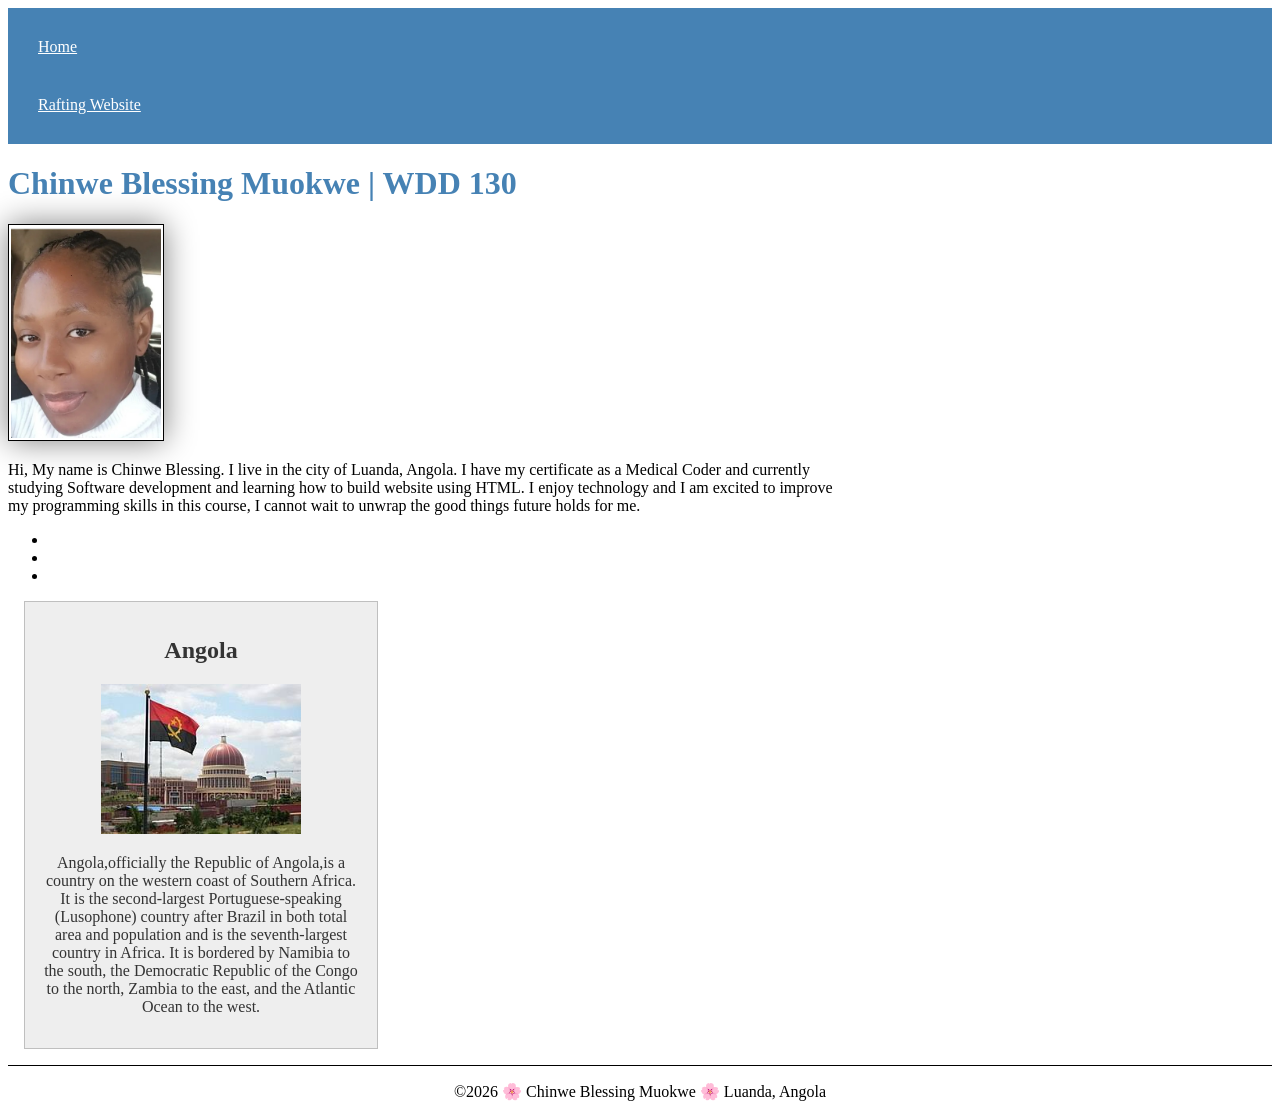
<file: index.html>
<!DOCTYPE html>
<html lang="en">

<head>
    <meta charset="UTF-8">
    <meta name="viewport" content="width=device-width, initial-scale=1.0">
    <title>Chinwe Blessing Muokwe | WDD 130</title>

    <meta name="description" content="Homepage for Chinwe Blessing Muokwe for WDD130 projects.">
    <meta name="author" content="Chinwe Blessing Muokwe">
    <link rel="stylesheet" href="styles/styles.css">
</head>

<body>
    <header>
        <nav>
            <a href="#">Home</a>
            <a href="wwr/">Rafting Website</a>
        </nav>
    </header>
    <main>
        <h1>Chinwe Blessing Muokwe | WDD 130</h1>
        <img src="images/profile.jpg" alt="Photo of Chinwe Blessing Muokwe" width="200">
        <p>Hi, My name is Chinwe Blessing. I live in the city of Luanda, Angola. I have my
            certificate as a Medical Coder and currently studying Software development and learning
            how to build website using HTML. I enjoy technology and I am excited to improve my
            programming skills in this course, I cannot wait to unwrap the good things future holds
            for me.</p>
        <ul>
            <li><a
                  href="https://churchofjesuschristtemples.org/cape-town-south-africa-temple/photographs"></a>
            </li>
            <li><a
                  href="https://churchofjesuschristtemples.org/aba-nigeria-temple/photographs/"></a>
            </li>
            <li><a href="https://churchofjesuschristtemples.org/salt-lake-temple/photographs/"></a>
            </li>
        </ul>
    </main>
    <aside>
        <h2>Angola</h2>

        <img src="images/angola.jpg" alt="City view representing Angola">
        <p>Angola,officially the Republic of Angola,is a country on the western coast of Southern
            Africa. It is the second-largest Portuguese-speaking (Lusophone) country after Brazil in
            both total
            area and population and is the seventh-largest country in Africa. It is bordered by
            Namibia to the
            south, the Democratic Republic of the Congo to the north, Zambia to the east, and the
            Atlantic Ocean
            to the west.</p>
    </aside>

    <footer>
        <p>©2026 🌸 Chinwe Blessing Muokwe 🌸 Luanda, Angola</p>
    </footer>
</body>

</html>
</file>
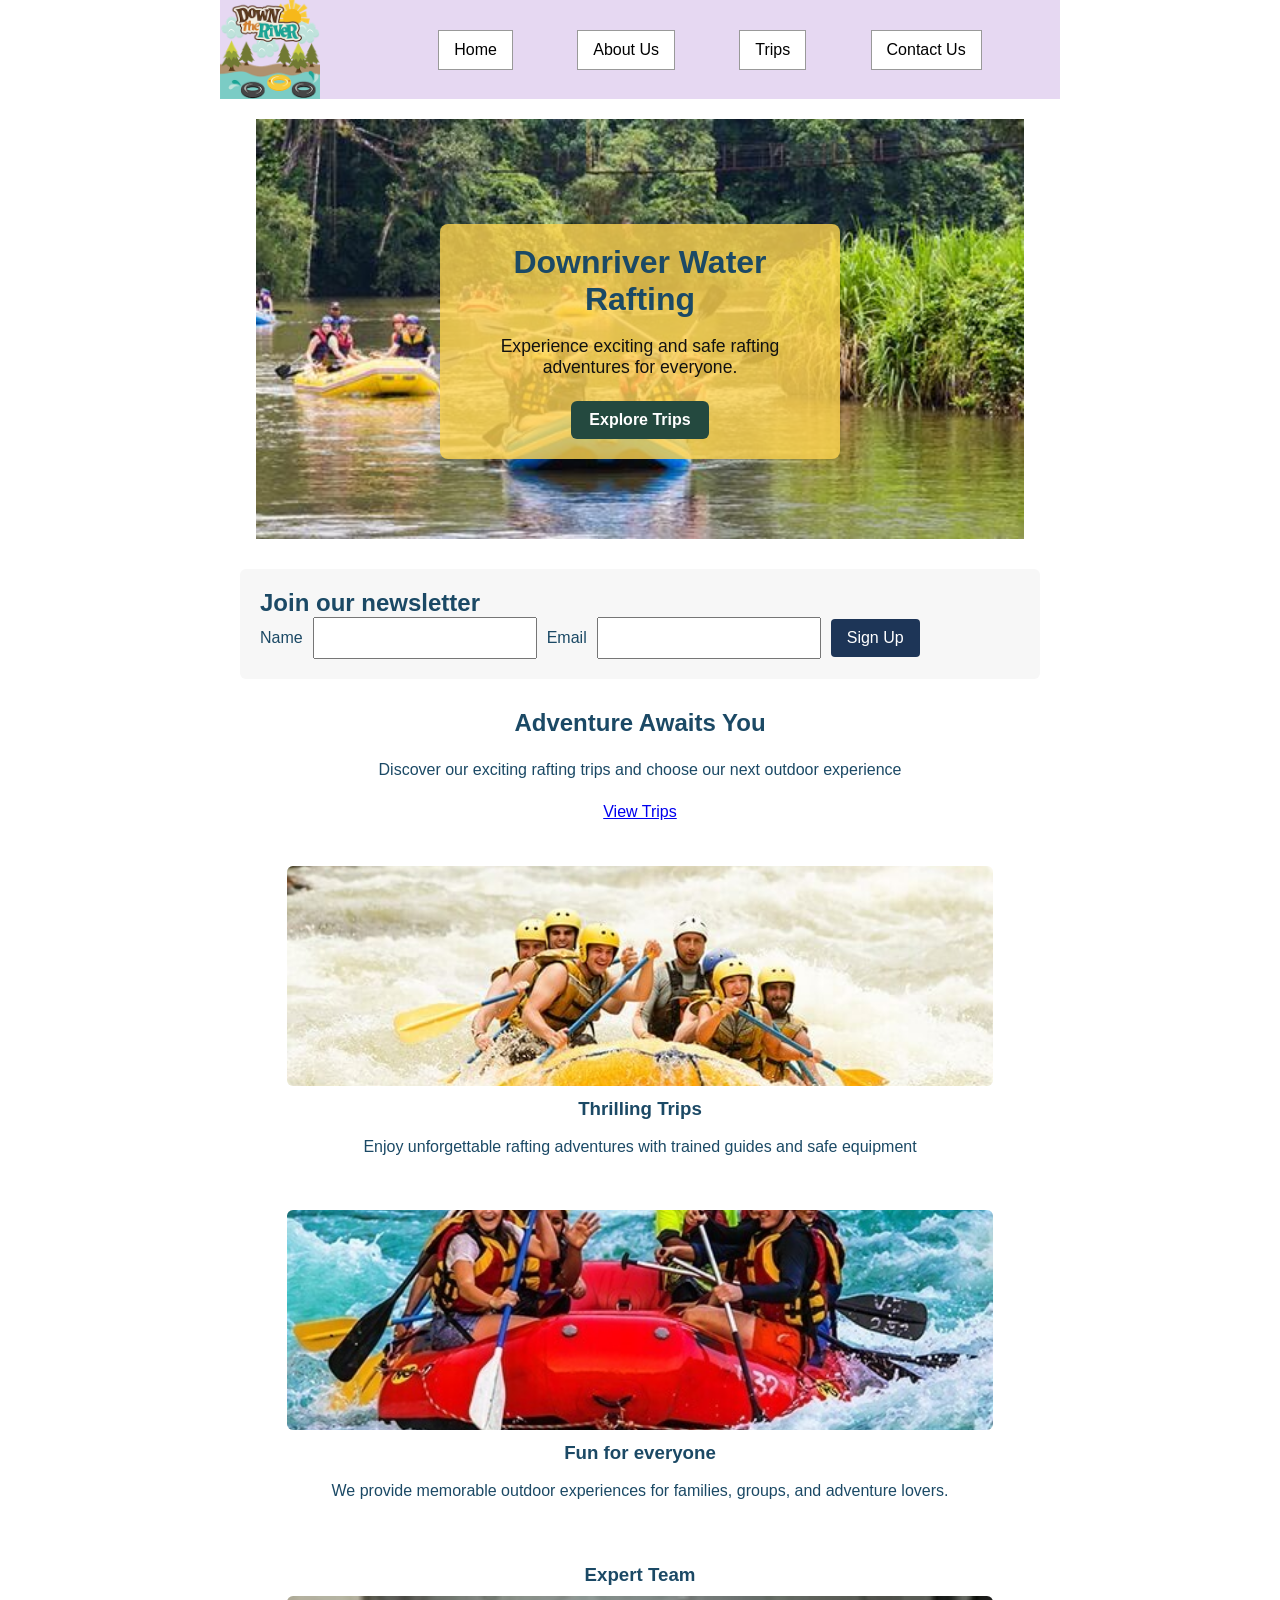
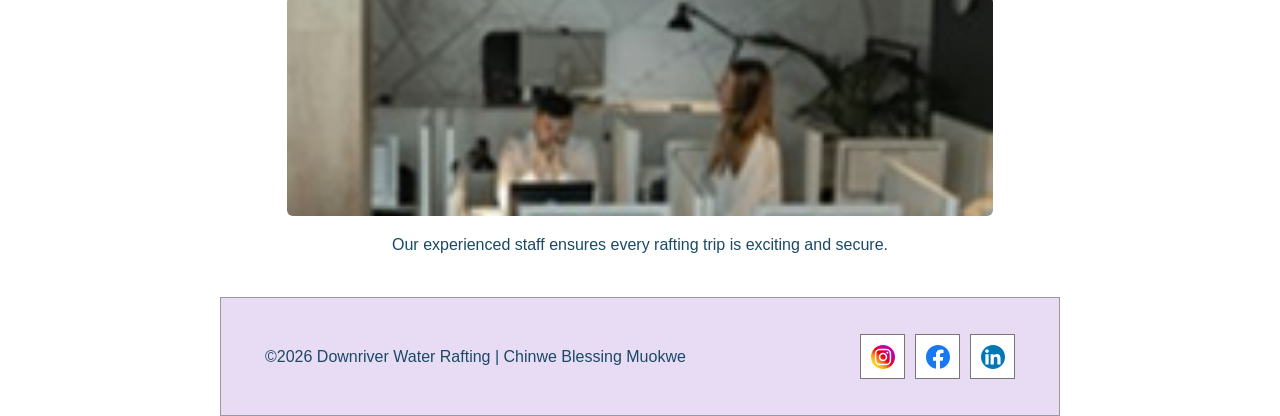
<file: wwr/index.html>
<!DOCTYPE html>
<html lang="en">

<head>
    <meta charset="UTF-8">
    <meta name="viewport" content="width=device-width, initial-scale=1.0">
    <meta name="description"
      content="Learn about Downriver Water Rafting, our history, values and the exciting rafting packages we offer.">
    <meta name="author" content="Chinwe Blessing Muokwe">
    <title>Home | Downriver Water Rafting</title>
    <link rel="stylesheet" href="styles/rafting.css">
</head>

<body class="home-page">
    <header>
        <img src="images/z-downriver.png" alt="Rafting Logo">
        <nav>
            <a href="index.html">Home</a>
            <a href="about.html">About Us</a>
            <a href="trips.html">Trips</a>
            <a href="contact.html">Contact Us</a>
        </nav>
    </header>
    <main>
        <section class="hero">
            <img src="images/hero.jpg" alt="people enjoying rafting">
            <div class="hero-message">
                <h1>Downriver Water Rafting</h1>
                <p>Experience exciting and safe rafting adventures for everyone.</p>
                <a href="trips.html" class="cta-btn">Explore Trips</a>
            </div>
        </section>


        <section class="newsletter">
            <h2>Join our newsletter</h2>
            <form>
                <label for="fullname">Name</label>
                <input type="text" id="fullname" name="fullname" required>

                <label for="email">Email</label>
                <input type="email" id="email" name="email" required>

                <button type="submit">Sign Up</button>
            </form>
        </section>

        <section class="cta">
            <h2>Adventure Awaits You</h2>
            <p>Discover our exciting rafting trips and choose our next outdoor experience</p>
            <a href="trips.html" class="cta button">View Trips</a>
        </section>

        <section class="home grid">

            <article class="grid-item">
                <img src="images/rafting1.jpg" alt="Rafting trip on the river">
                <h3>Thrilling Trips</h3>
                <p>Enjoy unforgettable rafting adventures with trained guides and safe equipment</p>
            </article>

            <article class="grid-item">
                <img src="images/rafting5.jpg" alt="Family rafting adventure">
                <h3>Fun for everyone</h3>
                <p>We provide memorable outdoor experiences for families, groups, and adventure
                    lovers.</p>
            </article>

            <article class="grid-item">
                <h3>Expert Team</h3>
                <img src="images/employee3.jpg" alt="Rafting team preparing">
                <p>Our experienced staff ensures every rafting trip is exciting and secure.</p>
            </article>
        </section>
    </main>

    <!-- 1.Footer -->
    <footer>
        <p>&copy;2026 Downriver Water Rafting | Chinwe Blessing Muokwe</p>

        <!-- SOCIAL MEDIA -->
        <nav class="socialmedia">
            <a href="#">
                <img src="images/instagram.svg" alt="instagram logo"> </a>
            <a href="#">
                <img src="images/facebook.svg" alt="facebook logo">
            </a>
            <a href="#">
                <img src="images/linkedin.svg" alt="linkedin logo">
            </a>
        </nav>
    </footer>
</body>

</html>
</file>
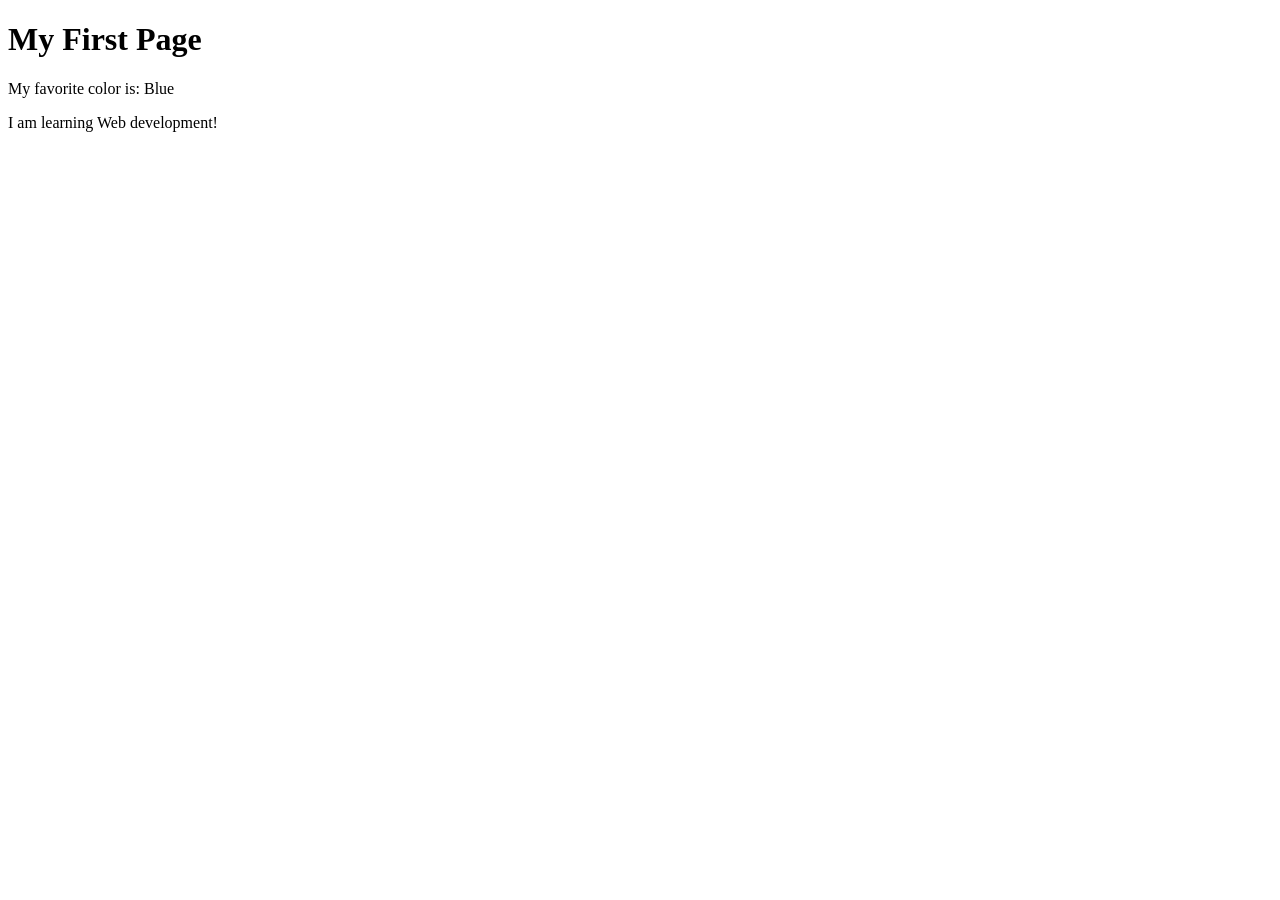
<file: week01/first-page.html>
<!DOCTYPE html>
<html lang="en">

<head>
    <meta charset="UTF-8">
    <meta name="viewport" content="width=device-width, initial-scale=1.0">
    <title>My First Page</title>
</head>

<body>
    <h1>My First Page</h1>
    <p>My favorite color is: Blue</p>
    <p>I am learning Web development!</p>
</body>

</html>
</file>
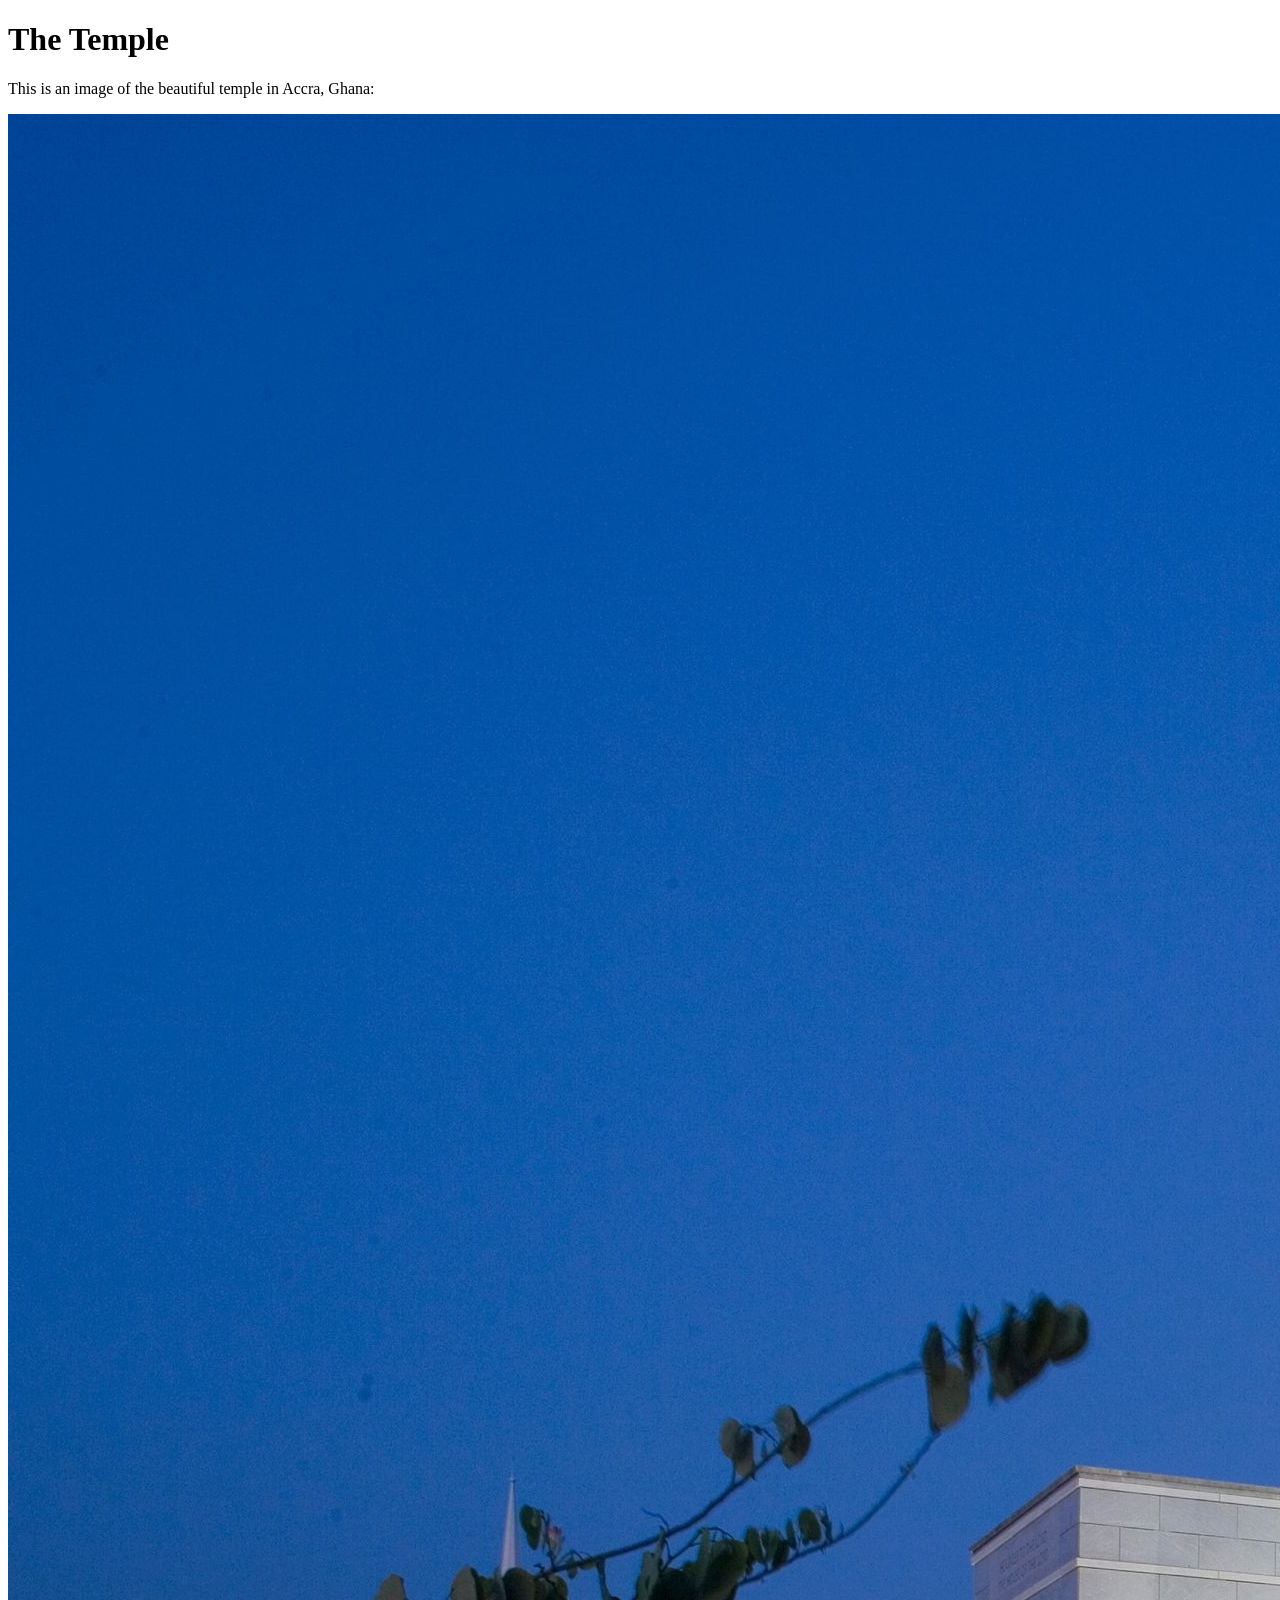
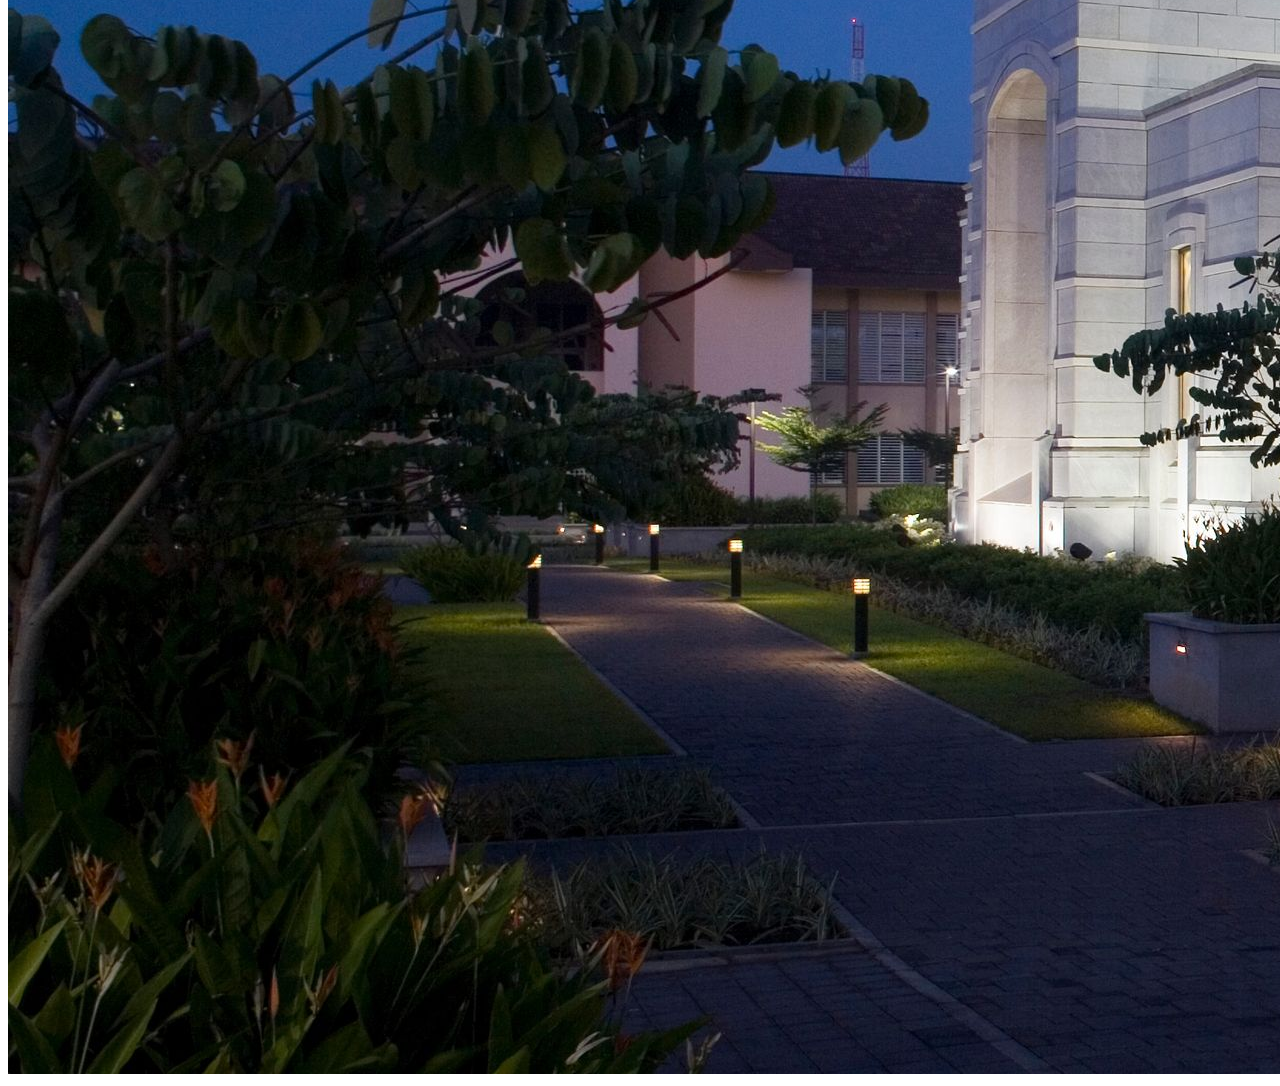
<file: week01/images.html>
<!DOCTYPE html>
<html lang="en">
<head>
    <meta charset="UTF-8">
    <meta name="viewport" content="width=device-width, initial-scale=1.0">
    <title>Temple Image</title>
</head>
<body>
    <h1>The Temple</h1>
    <p>This is an image of the beautiful temple in Accra, Ghana:</p>
    <img src="images/temple-large.jpeg" alt="The Accra Ghana Temple">
    
</body>
</html>
</file>
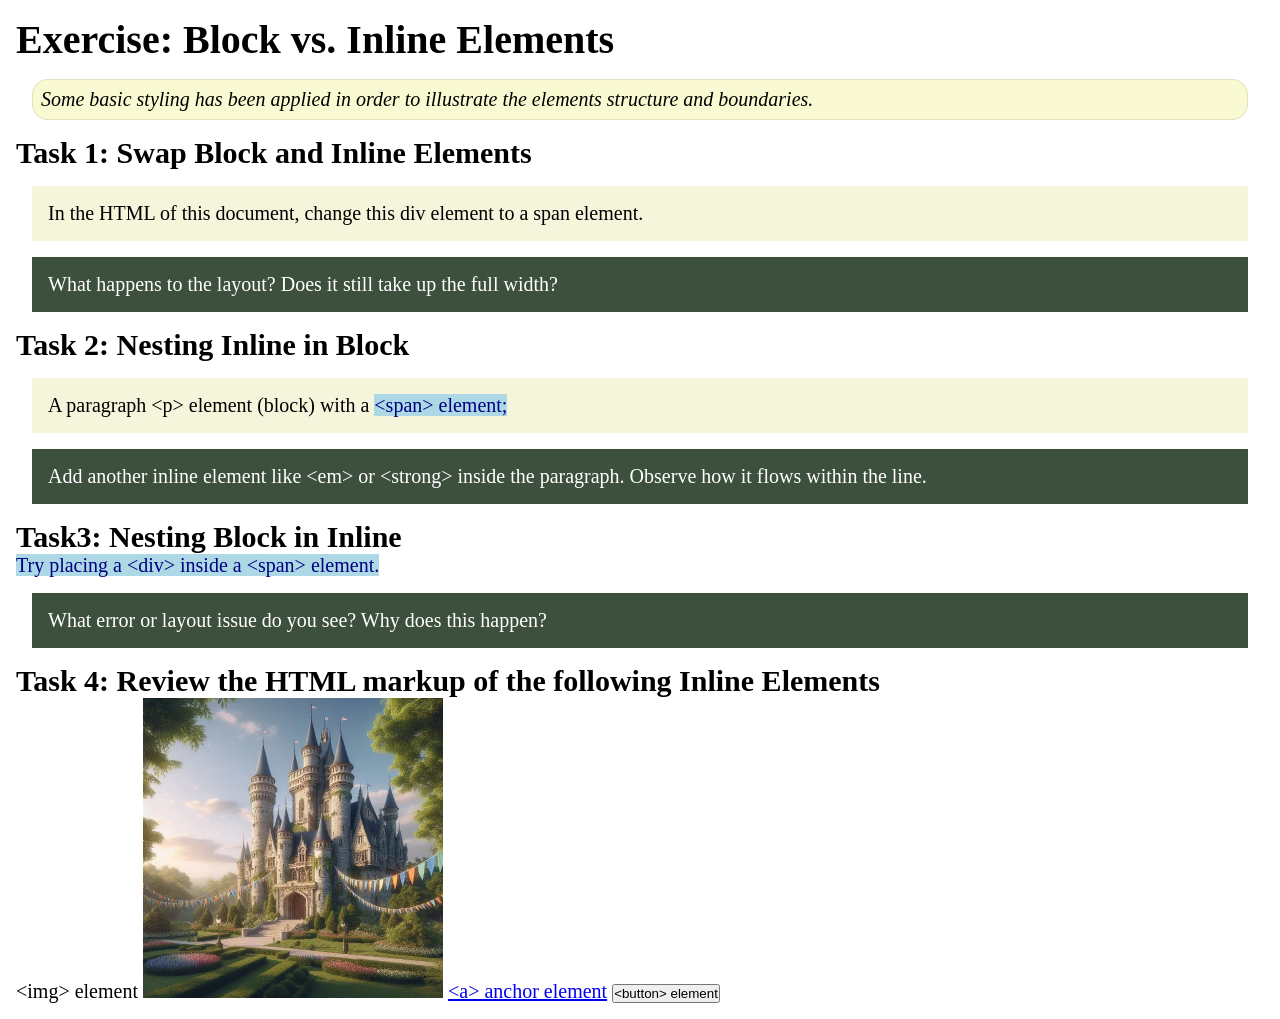
<file: week02/block-vs-inline.html>
<!DOCTYPE html>
<html lang="en">

<head>
    <meta charset="UTF-8">
    <meta name="viewport" content="width=device-width, initial-scale=1.0">
    <title>Exercise: Block vs. Inline Elements</title>
    <link rel="stylesheet" href="styles/block-vs-inline.css">
</head>

<body>
    <main>
        <h1>Exercise: Block vs. Inline Elements</h1>
        <p class="note">Some basic styling has been applied in order to illustrate the elements structure and
            boundaries.</p>

        <h2>Task 1: Swap Block and Inline Elements</h2>
        <div>In the HTML of this document, change this div element to a span element.</div>

        <p class="question">What happens to the layout? Does it still take up the full width?</p>

        <h2>Task 2: Nesting Inline in Block</h2>
        <p>A paragraph &lt;p&gt; element (block) with a <span>&lt;span&gt; element;</span></p>
        <p class="question">Add another inline element like &lt;em&gt; or &lt;strong&gt; inside the paragraph. Observe
            how it flows within the line.</p>

        <h2>Task3: Nesting Block in Inline</h2>
        <span>Try placing a &lt;div&gt; inside a &lt;span&gt; element.</span>
            <p class="question">What error or layout issue do you see? Why does this happen?</p>


            <h2>Task 4: Review the HTML markup of the following Inline Elements</h2>
        &lt;img&gt; element
        <img src="images/castle.webp" alt="placeholder image (images are inline)" width="300" height="300">
        <a href="https://churchofjesuschrist.org">&lt;a&gt; anchor element</a>
        <button type="button">&lt;button&gt; element</button>
    </main>
</body>

</html>
</file>
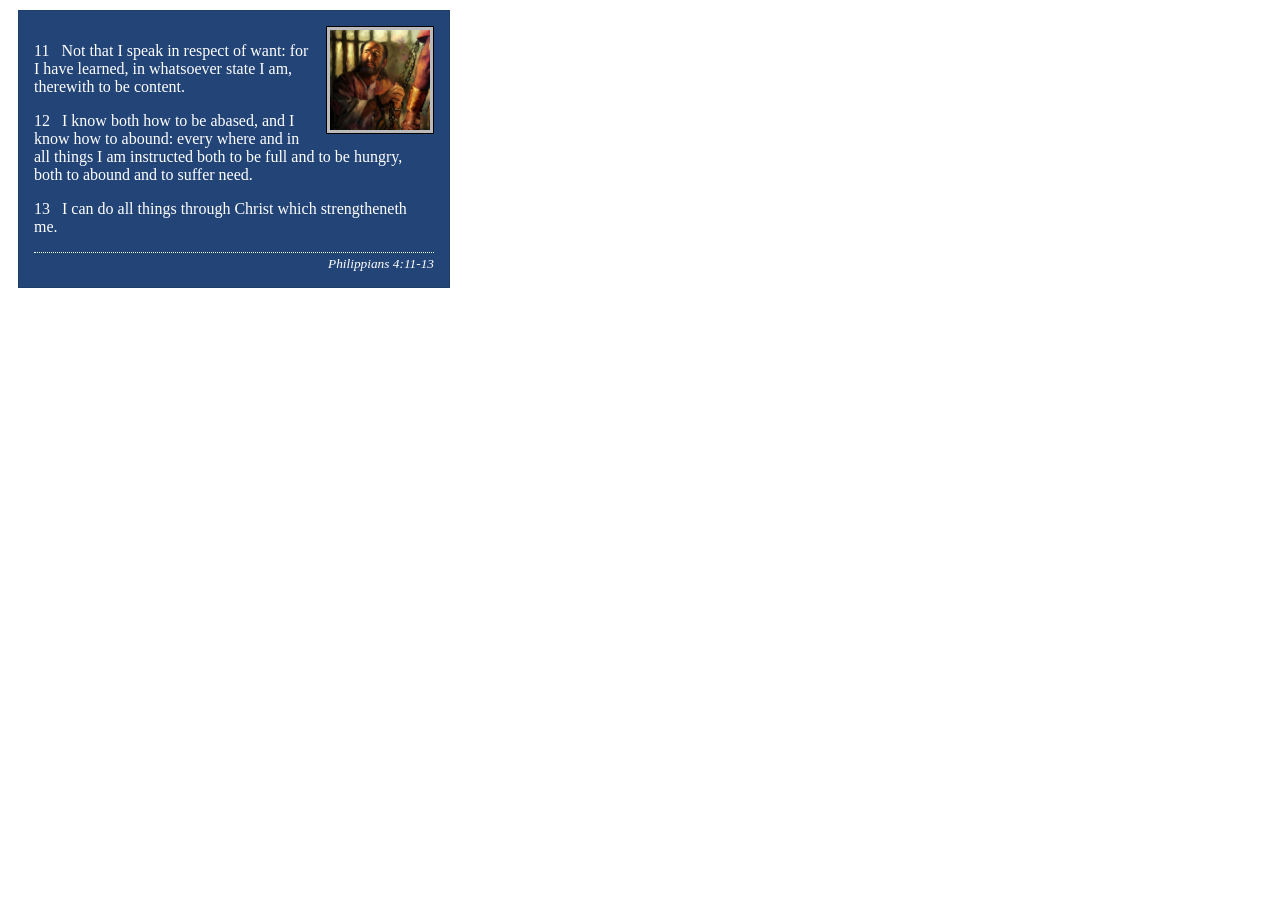
<file: week02/box-model-solution.html>
<!DOCTYPE html>
<html lang="en">
<head>
    <meta charset="UTF-8">
    <meta name="viewport" content="width=device-width, initial-scale=1.0">
    <title>Box Model Activity</title>
    <link rel="stylesheet" href="styles/box-model-solution.css">
</head>
<body>
    <main>
        <div class="callout">
            <img src="images/apostle-paul-imprisoned.webp" alt="Paul the Apostle - Imprisoned in Rome" width="200" height="200">
            <blockquote>
                <p>11 &nbsp; Not that I speak in respect of want: for I have learned, in whatsoever state I am, therewith to be content.</p>
                <p>12 &nbsp; I know both how to be abased, and I know how to abound: every where and in all things I am instructed both to be full and to be hungry, both to abound and to suffer need.</p>
                <p>13 &nbsp; I can do all things through Christ which strengtheneth me.</p>
            </blockquote>
            <cite>Philippians 4:11-13</cite>
        </div>
    </main>
</body>
</html>
</file>
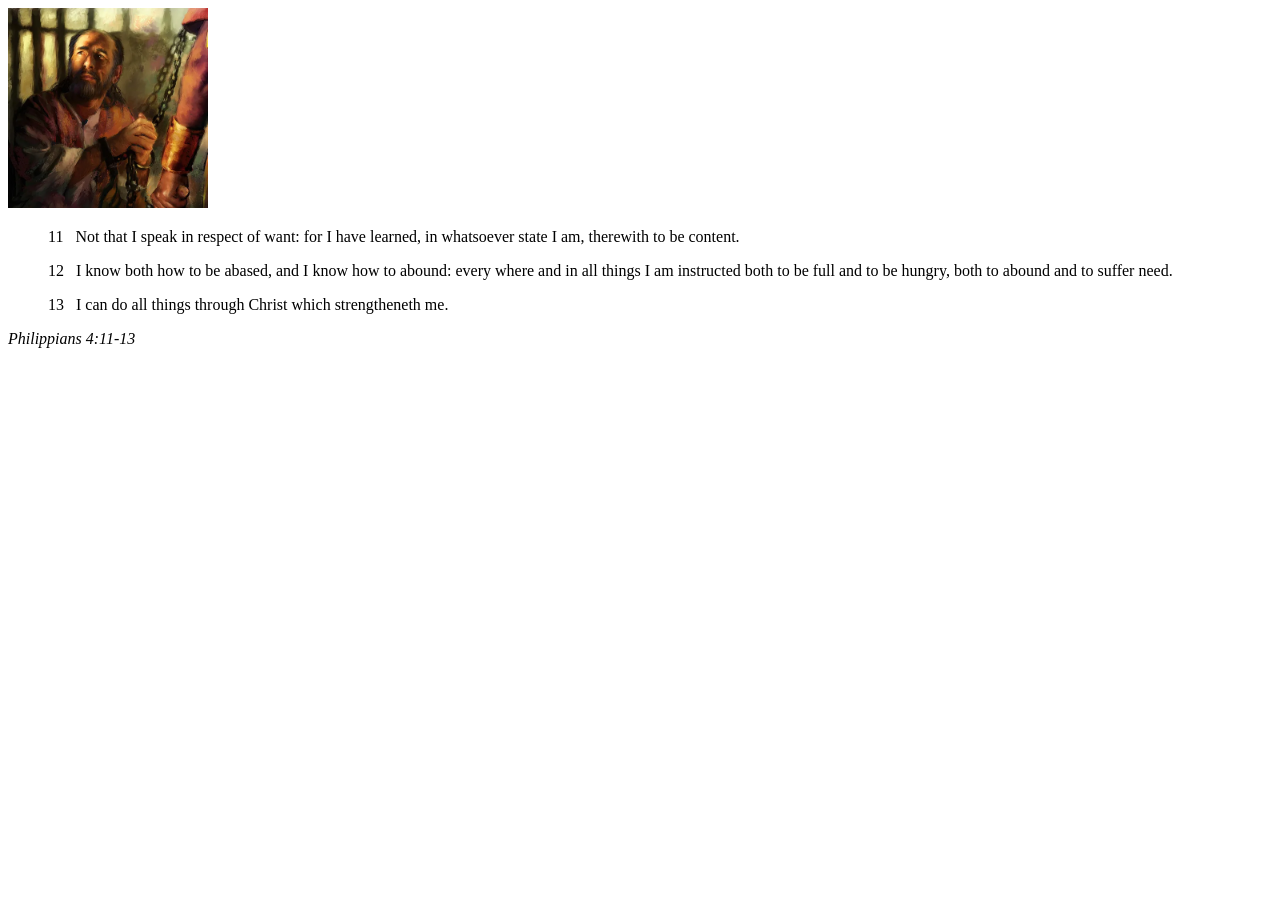
<file: week02/box-model.html>
<!DOCTYPE html>
<html lang="en">
<head>
    <meta charset="UTF-8">
    <meta name="viewport" content="width=device-width, initial-scale=1.0">
    <title>Box Model Activity</title>
</head>
<body>
    <main>
        <div class="callout">
            <img src="images/apostle-paul-imprisoned.webp" alt="Paul the Apostle - Imprisoned in Rome" width="200" height="200">
            <blockquote>
                <p>11 &nbsp; Not that I speak in respect of want: for I have learned, in whatsoever state I am, therewith to be content.</p>
                <p>12 &nbsp; I know both how to be abased, and I know how to abound: every where and in all things I am instructed both to be full and to be hungry, both to abound and to suffer need.</p>
                <p>13 &nbsp; I can do all things through Christ which strengtheneth me.</p>
            </blockquote>
            <cite>Philippians 4:11-13</cite>
        </div>
    </main>
</body>
</html>
</file>
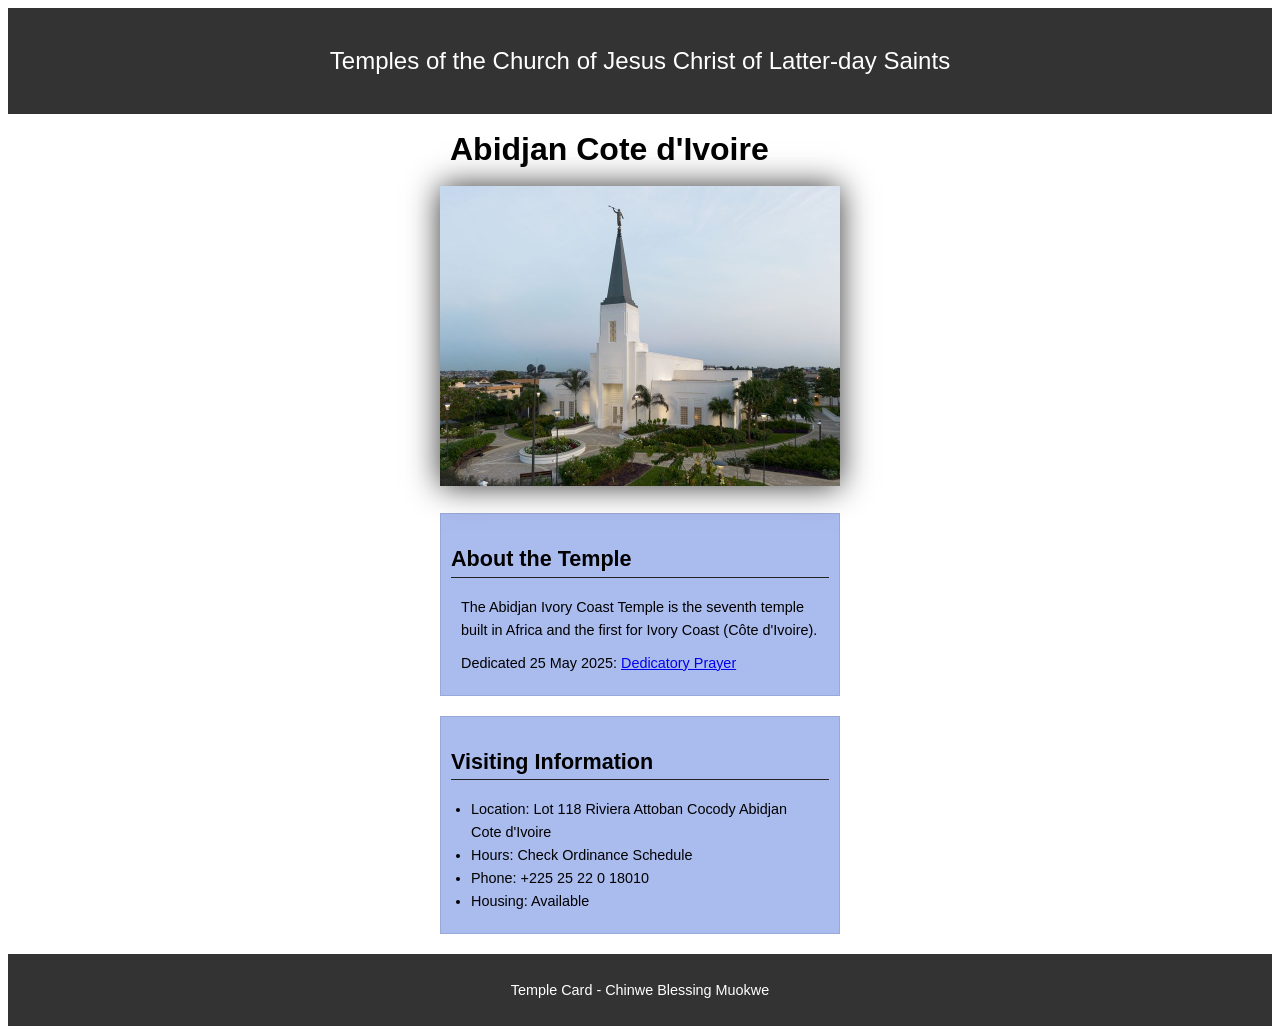
<file: week02/temple.html>
<!DOCTYPE html>
<html lang="en">

<head>
    <meta charset="UTF-8">
    <meta name="viewport" content="width=device-width, initial-scale=1.0">
    <title>Temple Card - Abidjan Cote d'Ivoire</title>
    <link rel="stylesheet" href="styles/temple.css">
</head>

<body>
    <header>
        <p>Temples of the Church of Jesus Christ of Latter-day Saints</p>
    </header>
    <main>
        <h1>Abidjan Cote d'Ivoire</h1>
        <picture>
            <img src="images/abidjan-ivory-coast.jpeg" alt="Abidjan Cote d'Ivoire Temple">
        </picture>
        <section>
            <h2>About the Temple</h2>
            <p>The Abidjan Ivory Coast Temple is the seventh temple built in Africa and the first for Ivory Coast (Côte
                d'Ivoire).</p>
            <p>Dedicated 25 May 2025: <a
                    href="https://www.churchofjesuschrist.org/temples/dedicatory-prayer/abidjan-ivory-coast-temple/2025-05-25?lang=eng"
                    target="_blank" rel="noopener noreferrer">Dedicatory Prayer</a></p>
        </section>
        <section>
            <h2>Visiting Information</h2>
            <ul>
                <li>Location: Lot 118 Riviera Attoban Cocody Abidjan Cote d'Ivoire</li>
                <li>Hours: Check Ordinance Schedule</li>
                <li>Phone: +225 25 22 0 18010</li>
                <li>Housing: Available</li>
            </ul>
        </section>
    </main>
    <footer>
        <p>Temple Card - Chinwe Blessing Muokwe</p>
    </footer>
</body>

</html>
</file>
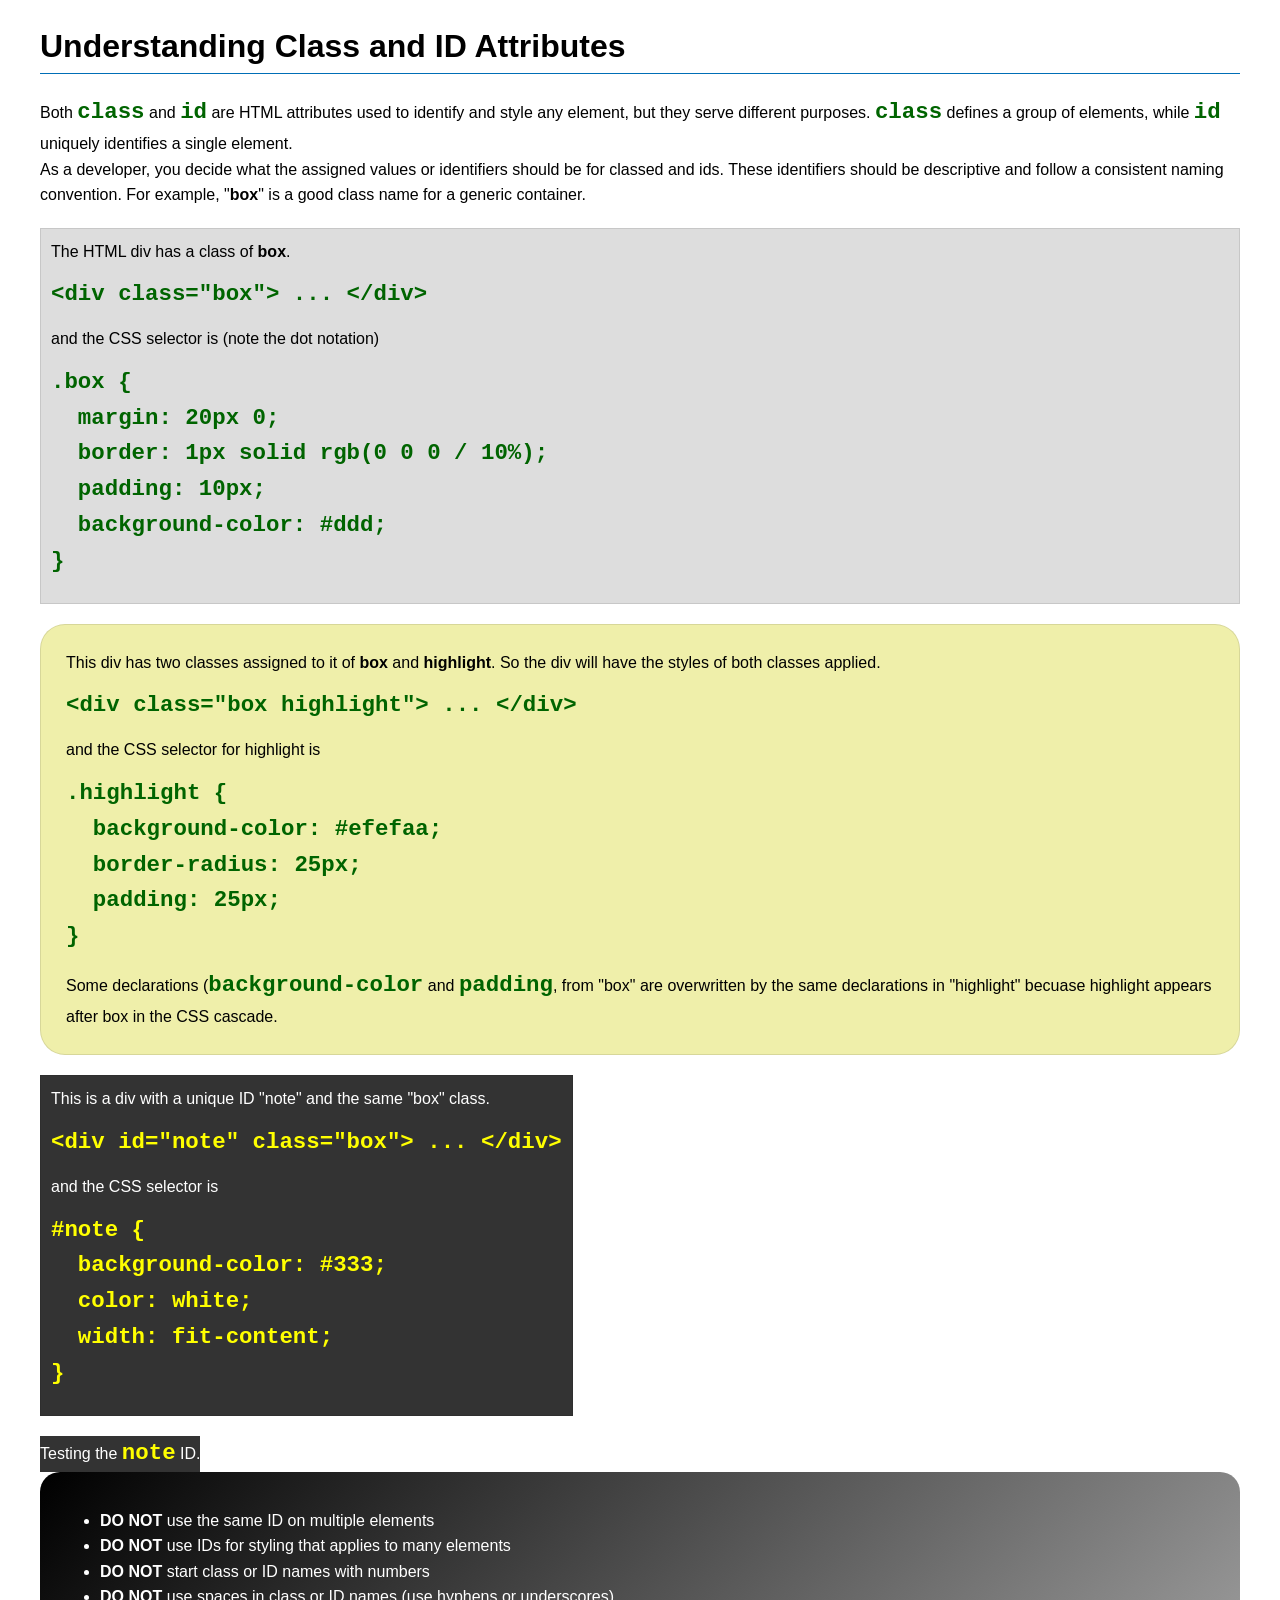
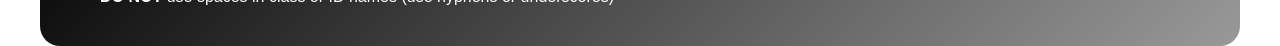
<file: week03/class-and-id.html>
<!DOCTYPE html>
<html lang="en">

<head>
    <meta charset="UTF-8">
    <meta name="viewport" content="width=device-width, initial-scale=1.0">
    <title>Class vs ID Attributes</title>
    <link rel="stylesheet" href="styles/class-and-id.css">
</head>

<body>
    <h1>Understanding Class and ID Attributes</h1>
    <p>Both <code>class</code> and <code>id</code> are HTML attributes used to identify and style any element, but they
        serve different purposes. <code>class</code> defines a group of elements, while <code>id</code> uniquely
        identifies a single element.</p>
    <p>As a developer, you decide what the assigned values or identifiers should be for classed and ids. These
        identifiers should be
        descriptive and follow a consistent naming convention. For example, "<strong>box</strong>" is a good class name
        for a generic container.</p>
    <div class="box">
        <p>The HTML div has a class of <strong>box</strong>.</p>
        <pre><code class="html">&lt;div class="box"&gt; ... &lt;/div&gt;</code></pre>
        and the CSS selector is (note the dot notation)
        <pre><code class="css">.box {
  margin: 20px 0;
  border: 1px solid rgb(0 0 0 / 10%);
  padding: 10px;
  background-color: #ddd; 
}</code></pre>
    </div>

    <div class="box highlight">
        <p>This div has two classes assigned to it of <strong>box</strong> and <strong>highlight</strong>. So the div
            will have the styles of both classes applied.</p>
        <pre><code class="html">&lt;div class="box highlight"&gt; ... &lt;/div&gt;</code></pre>
        and the CSS selector for highlight is
        <pre><code class="css">.highlight {
  background-color: #efefaa;
  border-radius: 25px;
  padding: 25px;
}</code></pre>
<p>Some declarations (<code>background-color</code> and <code>padding</code>, from "box" are overwritten by the same declarations in "highlight" becuase highlight appears after box in the CSS cascade.</p>
    </div>

    <div id="note" class="box">
        <p>This is a div with a unique ID "note" and the same "box" class.</p>
        <pre><code class="html">&lt;div id="note" class="box"&gt; ... &lt;/div&gt;</code></pre>
        and the CSS selector is
        <pre><code class="css">#note {
  background-color: #333;
  color: white;
  width: fit-content;
}</code></pre>
    </div>

    <div id="note">
        <p>Testing the <code>note</code> ID.</p>
    </div>

    <section id="best-practice">
        <ul>
            <li><strong>DO NOT</strong> use the same ID on multiple elements</li>
            <li><strong>DO NOT</strong> use IDs for styling that applies to many elements</li>
            <li><strong>DO NOT</strong> start class or ID names with numbers</li>
            <li><strong>DO NOT</strong> use spaces in class or ID names (use hyphens or underscores)</li>
        </ul>
    </section>




</body>

</html>
</file>
<file: styles/styles.css>
nav {
    background-color: steelblue;
    padding: 10px;
}

nav a {
    color: white;
    display: block;
    padding: 20px;
}

h1 {
    color: steelblue;
}

main {
    max-width: 840px;
}

main img {
    width: 150px;
    height: auto;
    border: 1px solid black;
    padding: 2px;
    box-shadow: 0 0 30px gray;
}

aside {
    width: 20rem;
    margin: 1rem;
    border: 1px solid rgb(0 0 0 / 0.2);
    padding: 1rem;
    background-color: #eee;
    color: #333;
    text-align: center;
}

aside img {
    width: 200px;
    height: auto;
}

p {
    padding: 0;
}

footer {
    margin-top: 15px;
    border-top: 1px solid #000;
    text-align: center;
}
</file>
<file: wwr/styles/rafting.css>
:root {
    --primary-color: #1b4965;
    --accent1-color: #ffbf69;
    --accent2-color: #ffffff;
    --heading-font: Arial, sans-serif;
    --body-font: verdana, sans-serif;
}

* {
    margin: 0;
    padding: 0;
    box-sizing: border-box;
}

body {
    font-family: var(--body-font);
    color: var(--primary-color);

}

header,
main,
footer {
    width: 840px;
    margin: 0 auto;
}

h1 {
    font-family: var(--heading-font);
    color: var(--primary-color);
}

h2 {
    font-family: var(--heading-font);
    color: var(--primary-color);
}

nav,
p,
article {
    margin: 16px;
    padding: 8px;
}

.hero {
    position: relative;
    width: 100%;
    margin-bottom: 30px;
}

.hero img {
    display: block;
    width: 100%;
    height: 420px;
    object-fit: cover;
}

.hero article {
    display: none;
}

.hero article img {
    float: right;
    width: 125px;
    margin-left: 10px;
    border: 2px solid var(--primary-color);
    border-radius: 5px;
}

/* improve section spacing*/
section {
    margin: 20px 0;
    padding: 0 16px;
}

/* Header Grid Layout*/

/* Logo image*/
header img {
    width: 100px;
    height: auto;
}

/* Header, Img, Nav*/
header {
    display: grid;
    grid-template-columns: 120px 1fr;
    align-items: center;
    gap: 20px;
    background-color: #e6d8f2;
}

nav {
    display: flex;
    justify-content: space-evenly;
    align-items: center;
    gap: 10px;
}

nav a {
    text-decoration: none;
    color: black;
    background-color: white;
    border: 1px solid #999;
    padding: 10px 15px;
}

/*History Section*/
.history {
    display: grid;
    grid-template-columns: 1fr 200px 1fr;
    align-items: center;
    gap: 20px;
    margin: 20px 0;
    padding: 20px;
    border: 1px solid #ccc
}

.history h2 {
    grid-column: 1 / 4;
    text-align: center;
    margin-bottom: 10px;
}

.history img {
    width: 100%;
    height: auto;
}

/* Adventure */
.adventure {
    display: grid;
    grid-template-columns: repeat(5, 1fr);
    gap: 15px;
    margin: 20px 0;
    padding: 20px;
    border: 1px solid #ccc;
    text-align: center;
}

.adventure h2 {
    grid-column: 1 / 6;
    margin-bottom: 10px;
}

.adventure figure {
    margin: 0;
    text-align: center;
}

.adventure img {
    width: 100%;
    height: 100px;
    object-fit: cover;
    display: block;
}

.adventure figcaption {
    margin-top: 8px;
    font-size: 0.9rem;
}

/*Footer Layout*/
footer {
    display: flex;
    justify-content: space-between;
    align-items: center;
    padding: 12px 20px;
    background-color: #e8dcf4;
    border: 1px solid #999;
    margin-top: 20px;
}

/*Social Icons*/
.socialmedia {
    display: flex;
    gap: 10px;
}

.socialmedia a {
    display: inline-flex;
    justify-content: center;
    align-items: center;
    width: 45px;
    height: 45px;
    border: 1px solid #777;
    background-color: white;
    text-decoration: none;
}

.socialmedia img {
    width: 24px;
    height: 24px;
    object-fit: contain;
}

/* contact page*/

.contact-hero {
    text-align: center;
    margin: 10px 0;
}

.contact-hero p {
    max-width: 700px;
    margin: 0 auto;
}

.contact-info {
    text-align: center;
    margin: 20px 0;
    /* reduce from 30px */
}

.contact-info h2 {
    margin-bottom: 6px;
    /*tighter */
}

.contact-info p {
    margin: 2px 0;
    /* very tight spacing */
}

.contact-layout {
    display: grid;
    grid-template-columns: 1fr 1fr;
    gap: 20px;
    align-items: start;
    max-width: 1000px;
    margin: 0 auto 30px;
}

.map iframe {
    width: 100%;
    height: 300px;
    border: 0;

}

.contact-form fieldset {
    border: 0;
    padding: 0;
    margin: 0;
}

.form-item {
    margin-bottom: 12px;
}

.form-item label {
    margin-bottom: 6px;
}

.contact-form input[type="text"],
.contact-form input[type="email"],
.contact-form textarea {
    width: 100%;
    padding: 10px;
    font: inherit;
}

.purpose-group {
    border: 1px solid #ccc;
    padding: 12px;
}

.purpose-group p {
    margin-bottom: 8px;
}

.checkbox-item {
    display: flex;
    align-items: center;
    gap: 8px;
}

.checkbox-item label {
    margin-bottom: 0;
}

.contact-form button[type="submit"] {
    width: 100%;
    padding: 12px;
    font: inherit;
    background-color: var(--accent1-color);
    color: #000;
    border: 1px solid #999;
    cursor: pointer;
}

.employees {
    border: 1px solid #ccc;
    padding: 20px;
    text-align: center;
    max-width: 900px;
    margin: 40px auto;
    width: 100%;
    box-sizing: border-box;
}

.employees h2 {
    margin-bottom: 25px;
}

.employees-grid {
    display: grid;
    grid-template-columns: repeat(3, 1fr);
    gap: 20px;
    align-items: start;
    justify-items: center;

}

.employees figure {
    margin: 0;
    text-align: center;
}

.employees img {
    width: 120px;
    height: 120px;
    object-fit: cover;
    border: 1px solid #ccc;
    display: block;
    margin: 0 auto 10px auto;
}

.employees figcaption {
    margin-top: 8px;
    font-size: 0.95rem;
    line-height: 1.3;
}

@media (max-width: 700px) {

    .contact-layout,
    .employees-grid {
        grid-template-columns: 1fr
    }
}

main {
    max-width: 900px;
    margin: 0 auto;
    padding: 0 20px;
}

/* =========================
   HOME PAGE STYLES
   ========================= */

.home-page .hero {
    position: relative;
    max-width: 1100px;
    margin: 20px auto 30px auto;
}

.home-page .hero img {
    display: block;
    width: 100%;
    height: 420px;
    object-fit: cover;
}

.home-page .hero-message {
    position: absolute;
    top: 25%;
    left: 50%;
    transform: translate(-50%);
    background-color: rgba(255, 213, 80, 0.8);
    color: #111;
    padding: 20px 25px;
    text-align: center;
    border-radius: 8px;
}

.home-page .hero-message h1 {
    margin: 0 0 10px 0;
    font-size: 2rem;
}

.home-page .hero-message p {
    margin: 0 0 15px 0;
    font-size: 1.1rem;
}

.home-page .cta-btn {
    display: inline-block;
    padding: 10px 18px;
    background-color: #24493f;
    color: white;
    text-decoration: none;
    border-radius: 6px;
    font-weight: bold;
}

.home-page .newsletter {
    max-width: 1100px;
    margin: 30px auto;
    padding: 20px;
    background-color: #f7f7f7;
    border-radius: 6px;
}

.home-page .newsletter form {
    display: flex;
    gap: 10px;
    flex-wrap: wrap;
    align-items: center;
}

.home-page .newsletter input {
    padding: 10px;
    font: inherit;
}

.home-page .newsletter button {
    padding: 10px 16px;
    font: inherit;
    background-color: #1d3557;
    color: white;
    border: none;
    border-radius: 4px;
}

.home-page .cta {
    max-width: 1100px;
    margin: 30px auto;
    text-align: center;
}

.home-page .home-grid {
    max-width: 1100px;
    margin: 40px auto;
    display: grid;
    grid-template-columns: repeat(3, 1fr);
    gap: 25px;
}

.home-page .grid-item {
    background-color: #ffffff;
    padding: 15px;
    text-align: center;
    border-radius: 6px;
}

.home-page .grid-item img {
    width: 100%;
    height: 220px;
    object-fit: cover;
    display: block;
    margin-bottom: 12px;
    border-radius: 6px;
}

.home-page .grid-item h3 {
    margin: 10px 0;
}

.home-page .grid-item p {
    margin: 0;
}

@media (max-width: 800px) {
    .home-page .home-grid {
        grid-template-columns: 1fr;
    }

    .home-page .hero-message {
        width: 80%;
        padding: 15px 20px;
    }

    .home-page .hero-message h1 {
        font-size: 1.6rem;
    }
}

/* trips.html*/
.trips-page {
    max-width: 1100px;
    margin: 0 auto;
    padding: 20px;
}

.trips-hero {
    text-align: center;
    padding: 30px 20px;
    background-color: #f4f4f4;
    border-radius: 8px;
    margin-bottom: 30px;
}

.trips-hero h1 {
    margin-bottom: 10px;
}

.trips-hero p {
    margin-bottom: 15px;
}

.trip-list {
    display: grid;
    gap: 30px;
    margin-bottom: 40px;
}

.trip-card {
    display: grid;
    grid-template-columns: 1fr 1fr;
    gap: 20px;
    align-items: center;
    background-color: #fafafa;
    padding: 20px;
    border: 1px solid #ddd;
    border-radius: 8px;
}

.trip-card img {
    width: 100%;
    height: 250px;
    object-fit: cover;
    border-radius: 6px;
}

.trip-info h2 {
    margin-top: 0;
    margin-bottom: 10px;
}

.trip-table-section {
    margin-bottom: 40px;
}

.trip-table-section h2 {
    margin-bottom: 15px;
    text-align: center;
}

.trip-table {
    width: 100%;
    border-collapse: collapse;
}

.trip-table th,
.trip-table td {
    border: 1px solid #ccc;
    padding: 12px;
    text-align: center;
}

.trip-table th {
    background-color: #e8e8e8;
}

@media (max-width: 800px) {
    .trip-card {
        grid-template-columns: 1fr;
    }

    .trip-card img {
        height: auto;
    }
}
</file>
<file: week02/styles/block-vs-inline.css>
* {
    margin: 0;
    padding: 0;
}

body {
    font-size: 20px;
    margin: 1rem;
}

p,
div {
    background-color: beige;
    margin: 1rem;
    padding: 1rem;
}

span {
    color: navy;
    background-color: lightblue;
}

code {
    margin: 0;
    padding: 0;
    color: green;
    font-size: 1.2rem;
}

.note {
    font-style: italic;
    background-color: lightgoldenrodyellow;
    border-radius: 1rem;
    border: 1px solid rgb(0 0 0 / 10%);
    margin: 1rem;
    padding: .5rem;
}

.question {
    background-color: #3d503d;
    color: #fff;
}
</file>
<file: week02/styles/box-model-solution.css>
.callout {
    max-width: 400px;
    margin: 10px;
    border: 1px solid rgba(0, 0, 0, .1);
    padding: 15px;
    background-color: #247;
    color: #fff;
}

.callout img {
    float: right;
    margin: 0 0 10px 15px;
    border: 1px solid #000;
    padding: 3px;
    background-color: #bbb;
    width: 100px;
    height: auto;

}

blockquote {
    margin: 0;
}

cite {
    display: block;
    border-top: 1px dotted #fff;
    padding-top: 3px;
    text-align: right;
    font-size: smaller;
}
</file>
<file: week02/styles/temple.css>
* {
    margin: o;
    padding: 0;
}

body {
   font-family: Ariel, sans-serif;
   line-height:1.6
}

header, footer {
    background-color: #333;
    color: #fff;
    padding: 10px;
    text-align: center;
    font-size: 1.5rem;
}

main {
    width: 400px;
    margin: 0 auto;
}

h1 {
    margin: 10px;
    text-align: centre;
}

h2 {
    border-bottom: 1px solid #222;
}

    img {
        width: 100%;
        height: auto;
        box-shadow: 0 0 30px #333;
}

section{
    margin: 20px 0;
    border: 1px solid rgb(0 0 0 / 10%);
    padding: 10px;
    background-color: #abe;
    font-size: .9rem;
}

section p {
    margin: 10px;
}

ul {
    margin: 10px 20px;
}

footer {
    font-size: .9rem;
}
</file>
<file: week03/styles/class-and-id.css>
body {
    font-family: Arial, sans-serif;
    line-height: 1.6;
    margin: 0;
    padding: 0 40px;
}

h1 {
    border-bottom: 1px solid rgb(0 110 182);
    padding-bottom: 0;
}



p {
    margin: 0;
}

code {
    color: darkgreen;
    font-weight: 700;
    font-size: 1.4rem;
}

/* Class examples - can be reused */

.box {
    margin: 20px 0;
    border: 1px solid rgb(0 0 0 / 10%);
    padding: 10px;
    background-color: #ddd; /* this is shorthand for #dddddd */
}

.highlight {
    background-color: #efefaa;
    border-radius: 25px;
    padding: 25px;
}

/* ID examples - should be unique */

#note {
    background-color: #333;
    color: white;
    width: fit-content;
}

#note code {
    color: yellow;
}

#best-practice {
    background: linear-gradient(135deg, #000 0%, #999 100%);
    color: white;
    border-radius: 20px;
    padding: 20px
}
</file>
